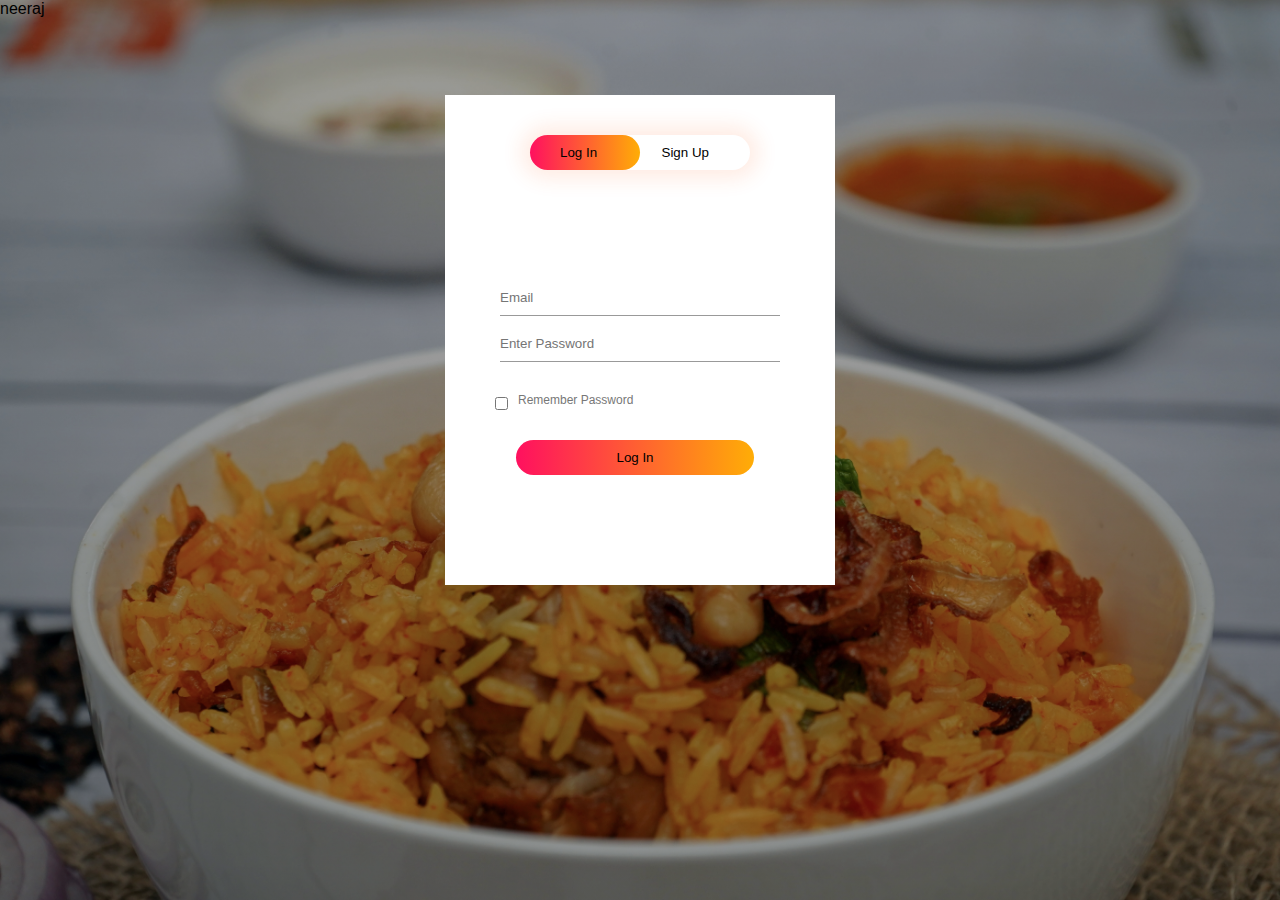
<file: Mini_Project/FOODER/login.html>
<!DOCTYPE html>
<html lang="en">
<head>
    <meta charset="UTF-8">
    <meta name="viewport" content="width=device-width, initial-scale=1.0">
    
    <link rel="stylesheet" href="./Style/login.css">

    <!-- fontAwesome_CDN -->
    <link rel="stylesheet" href="https://cdnjs.cloudflare.com/ajax/libs/font-awesome/6.5.1/css/all.min.css" integrity="sha512-DTOQO9RWCH3ppGqcWaEA1BIZOC6xxalwEsw9c2QQeAIftl+Vegovlnee1c9QX4TctnWMn13TZye+giMm8e2LwA==" crossorigin="anonymous" referrerpolicy="no-referrer" />
   
    <link rel="preconnect" href="https://fonts.googleapis.com">
    <link rel="preconnect" href="https://fonts.gstatic.com" crossorigin>
    <link href="https://fonts.googleapis.com/css2?family=Dancing+Script&family=Gabarito:wght@500;600&family=Oooh+Baby&family=Poppins:wght@300&family=Roboto:wght@100&display=swap" rel="stylesheet">
    
   
    <title>Document</title>
</head>
<body>
   <div class="hero">
    <p>neeraj</p>
        <div class="form_box">
            <div class="button_box">        
                <div id="btn"></div>
                <button type="button" class="togglr_btn" onclick="login()">Log In</button>
                <button type="button" class="togglr_btn" onclick="sign_up()">Sign Up</button>
            </div>
            <div class="social_icons">
                <i class="fa-brands fa-facebook"></i>
                <i class="fa-brands fa-twitter"></i>
                <i class="fa-brands fa-instagram"></i>
            </div>
            <!-- sign_In -->
            <form id="login" class="input_group">
                <input type="text" class="input_field" placeholder="Email" required>
                <input type="text" class="input_field" placeholder="Enter Password" required >
                <input type="checkbox" class="check_box" required><span>Remember Password</span>
                <button type="submit" class="submit_btn"><a href="./index.html" target="_blank">Log In</a></button>
            </form>
            <!-- signUp_form -->
            <form id="sign_up" class="input_group">
                <input type="text" class="input_field" placeholder="Name" required>
                <input type="email" class="input_field" placeholder="Email Id" required >
                <input type="text" class="input_field" placeholder="Enter Password" required >
                <input type="checkbox" class="check_box" required><span>I agree to terms & conditions</span>
                <button type="submit" class="submit_btn">Sign Up</button>
            </form>
        </div>
        <!-- <div class="social_icons">
            <i class="fa-brands fa-facebook"></i>
            <i class="fa-brands fa-twitter"></i>
            <i class="fa-brands fa-instagram"></i>
        </div> -->
   </div>


   <!-- javascript_ -->

   <script>
    let x = document.getElementById("login");
    let y = document.getElementById("sign_up");
    let z = document.getElementById("btn");

    function sign_up(){
        x.style.left = "-400px";
        y.style.left = "50px";
        z.style.left = "110px";
    }
    function login(){
        x.style.left = "50px";
        y.style.left = "450px";
        z.style.left = "0px";
    }
   </script>
</body>
</html>
</file>
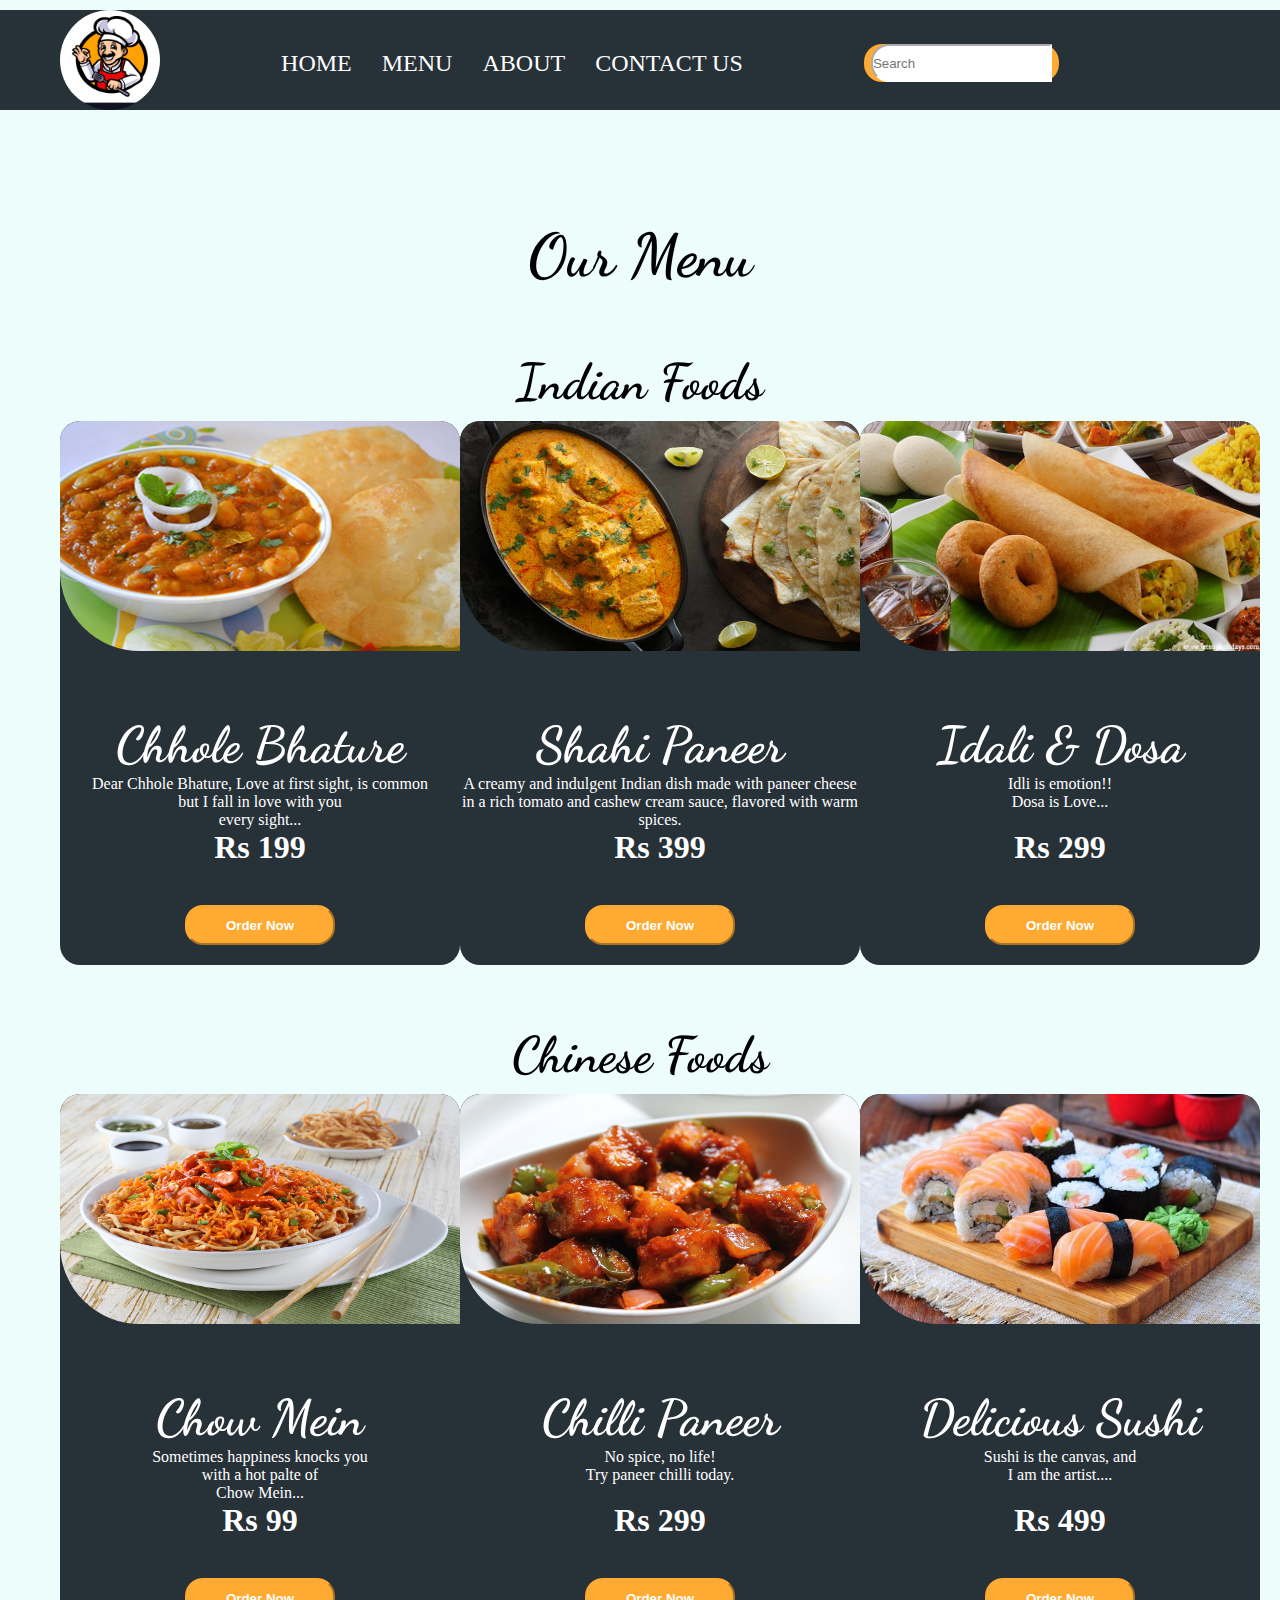
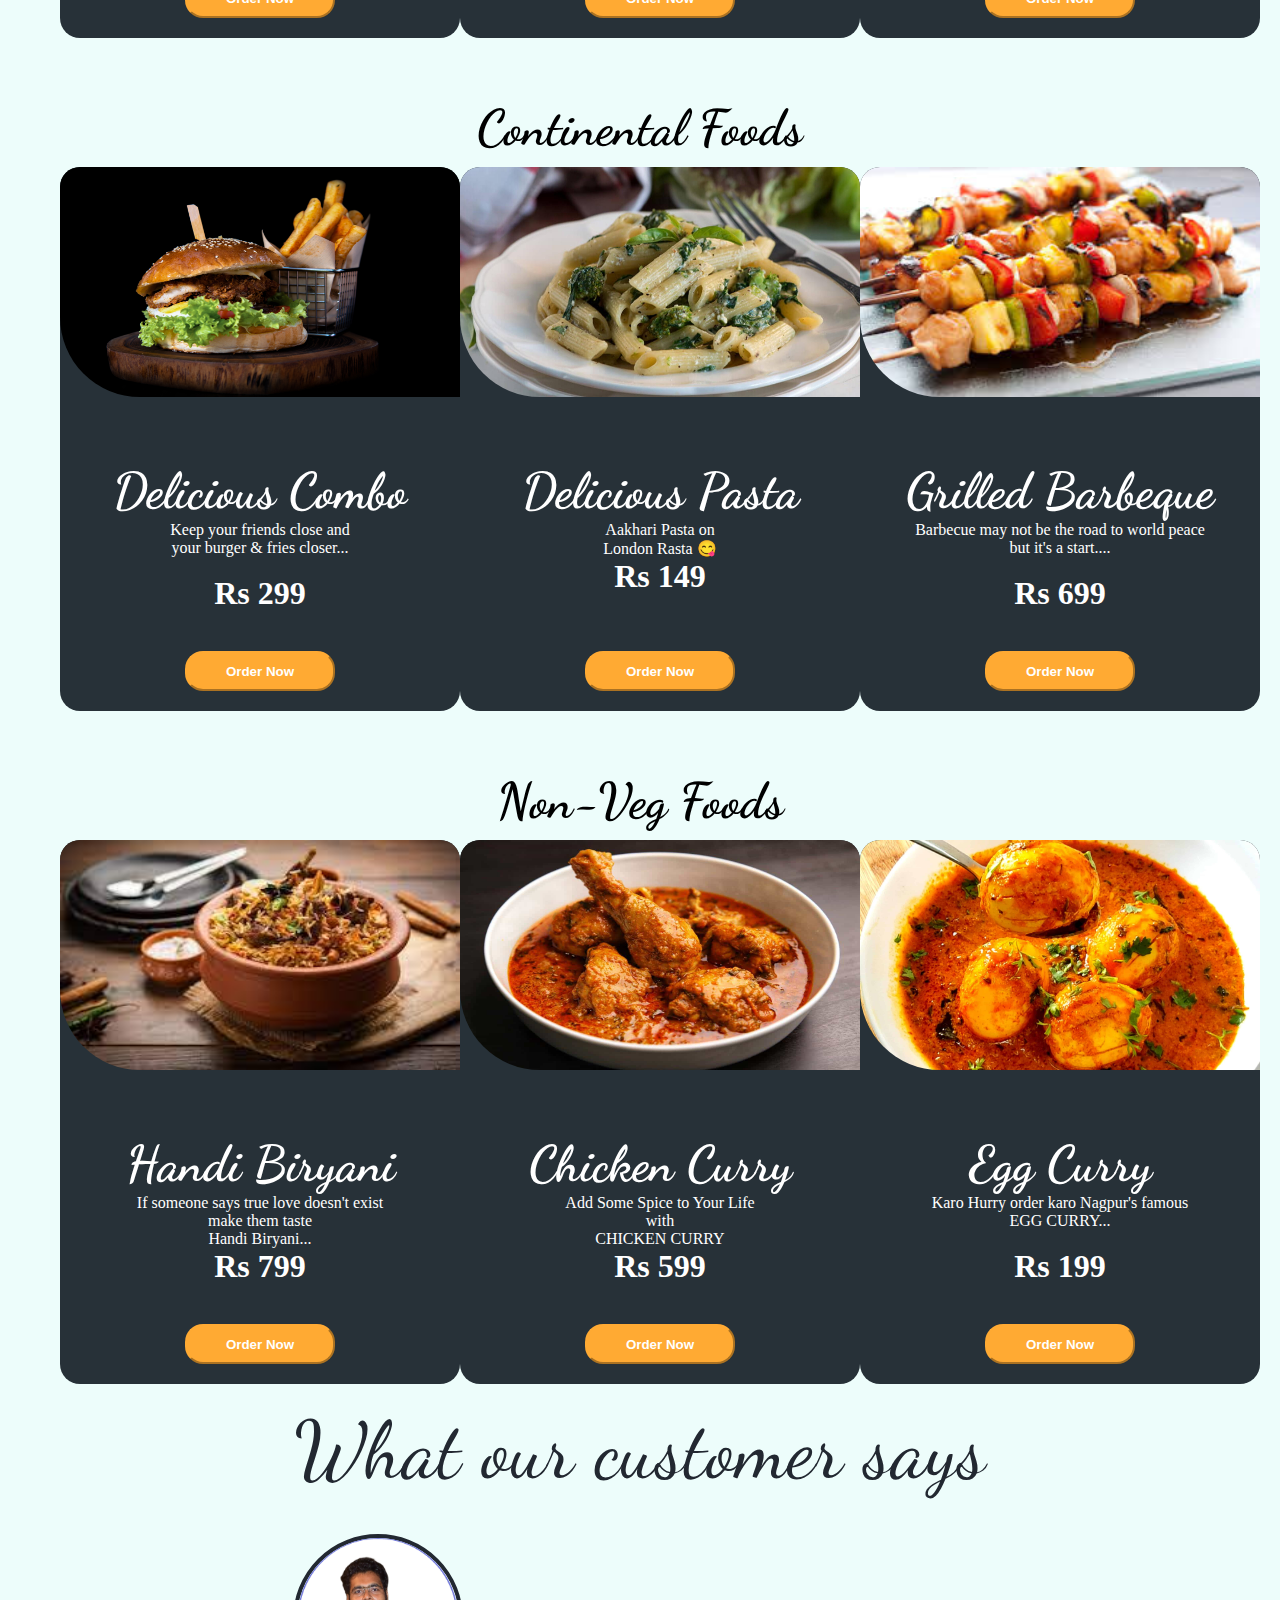
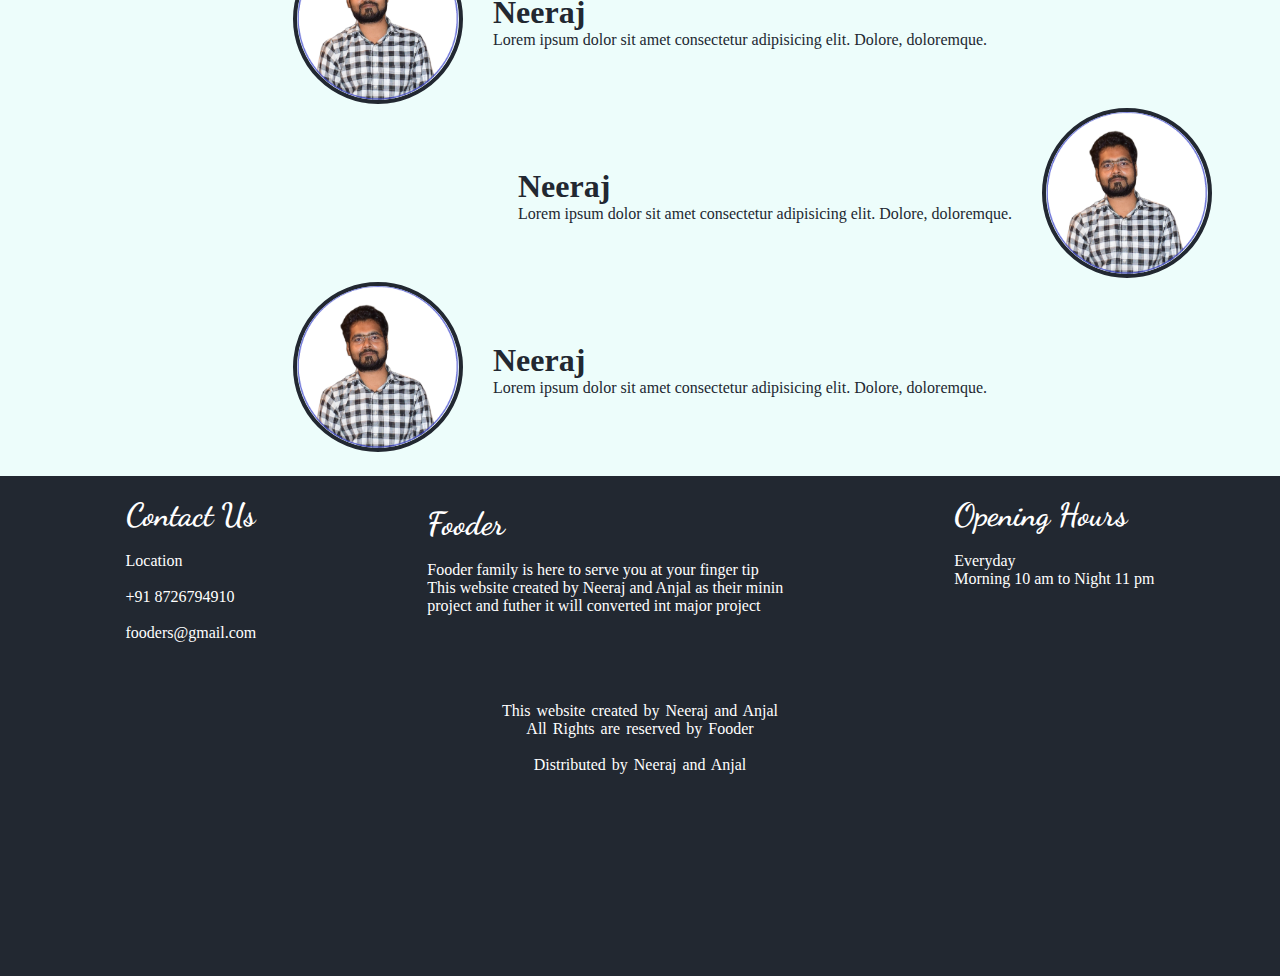
<file: Mini_Project/FOODER/menu.html>
<!DOCTYPE html>
<html lang="en">
<head>
    <meta charset="UTF-8">
    <meta name="viewport" content="width=device-width, initial-scale=1.0">
    <!-- bootstrap file -->

    <link href="https://cdn.jsdelivr.net/npm/bootstrap@5.3.2/dist/css/bootstrap.min.css" rel="stylesheet" integrity="sha384-T3c6CoIi6uLrA9TneNEoa7RxnatzjcDSCmG1MXxSR1GAsXEV/Dwwykc2MPK8M2HN" crossorigin="anonymous">
    <!-- <script src="https://cdn.jsdelivr.net/npm/bootstrap@5.3.2/dist/js/bootstrap.bundle.min.js" integrity="sha384-C6RzsynM9kWDrMNeT87bh95OGNyZPhcTNXj1NW7RuBCsyN/o0jlpcV8Qyq46cDfL" crossorigin="anonymous"></script> -->


    <!-- font_link -->

    <link rel="preconnect" href="https://fonts.googleapis.com">
<link rel="preconnect" href="https://fonts.gstatic.com" crossorigin>
<link href="https://fonts.googleapis.com/css2?family=Dancing+Script&family=Poppins:wght@300&display=swap" rel="stylesheet">


    <!-- CSS file -->

    <link rel="stylesheet" href="./Style/style.css">
    <link rel="stylesheet" href="https://cdnjs.cloudflare.com/ajax/libs/font-awesome/6.5.1/css/all.min.css" integrity="sha512-DTOQO9RWCH3ppGqcWaEA1BIZOC6xxalwEsw9c2QQeAIftl+Vegovlnee1c9QX4TctnWMn13TZye+giMm8e2LwA==" crossorigin="anonymous" referrerpolicy="no-referrer" />
    <title>menu</title>
</head>
<body>
    <header>
        <nav >
            <div class="logo nav_border" >
                <img src="./multimedia/chef-logo.jpg" alt="LOGO">
            </div>
            <div>
                <li>
                    <ul class="nav_border"> <a href="./index.html" >HOME</a> </ul>
                    <ul class="nav_border"><a href="./menu.html" >MENU</a></ul>
                    <!-- <ul class="nav_border"><select name="" id="">
                      <optgroup class="opt_group">
                        <option value="" class="menu">MENU</option>
                        <option value="">Indian</option>
                        <option value="">Chinese</option>
                        <option value="">Continental</option>
                        <option value="">Veg</option>
                        <option value="">Non-Veg</option>
                        <option value="">Desert</option>
                        <option value="">Pizza</option>
                        <option value="">Street Food</option>
                      </optgroup>
                    </select>
                    </ul> -->
                    <ul class="nav_border"><a href="./about.html" >ABOUT</a></ul>
                    <ul class="nav_border"><a href="./contact_us.html" >CONTACT US</a></ul>
                </li>
               
            </div>
             <!-- search -->
             <div class="search border">
                <input type="text" placeholder="Search">
                <div class="search_icon"><i class="fa-solid fa-magnifying-glass"></i></div>
            </div>
            <!-- logIn/SignUp -->
            <div class="log_sign">
              <a href="" class="cart"><i class="fa-solid fa-cart-shopping"></i></a>
                
              <a href="./login.html" class="sign_up"><i class="fa-solid fa-user"></i></a>
            </div>

        </nav>
    </header>

    <!-- MENU START -->

    <!-- section_3 -->

    <section class="section_3">
        <h1>Our Menu</h1>
        <h2>Indian Foods</h2>
        
        <!-- <h2>Indian Foods</h2> -->
        <div class="indian">
          <!-- left_img -->
          <div class="indian_left">
            <div class="chola_puri">
              <img src="./multimedia/chola_puri.jpg" alt="">
            </div>
            <div class="detail_box">
              <h2>Chhole Bhature</h2>
              <p>Dear Chhole Bhature, Love at first sight, is common <br>but I fall in love with you <br>every sight...
                <br><span class="Rs">Rs 199</span>
              </p>
            </div>
            <div class="detail_order">
              <button class="order">Order Now</button>
            </div>
          </div>
  
          <!-- middle_img -->
  
          <div class="indian_middle">
            <div class="sahi_paneer">
              <img src="./multimedia/paneers.jpg" alt="">
            </div>
            <div class="detail_box">
              <!-- <h2>Delicious Shahi Paneer</h2> -->
              <h2>Shahi Paneer</h2>
              <p>A creamy and indulgent Indian dish made with paneer cheese in a rich tomato and cashew cream sauce, flavored with warm spices.
                <br><span class="Rs">Rs 399</span>
              </p>
            </div>
            <div class="detail_order">
              <button class="order">Order Now</button>
            </div>
          </div>
  
              <!-- right_img -->
  
              <div class="indian_right">
                <div class="dosa">
                  <img src="./multimedia/dosa.png" alt="">
                </div>
                <div class="detail_box">
                  <h2>Idali & Dosa</h2>
                  <p>Idli is emotion!!<br>
                    Dosa is Love...
                    <br><br><span class="Rs">Rs 299</span>
                  </p>
                </div>
                <div class="detail_order">
                  <button class="order">Order Now</button>
                </div>
              </div>
              
            
          
  
  
        </div>
  
        <!-- chinese_food -->
  
        <h2>Chinese Foods</h2>
        
        <!-- <h2>Indian Foods</h2> -->
        <div class="indian">
          <!-- left_img -->
          <div class="indian_left">
            <div class="chola_puri">
              <img src="./multimedia/noodels.png" alt="">
            </div>
            <div class="detail_box">
              <h2>Chow Mein</h2>
              <p>Sometimes happiness knocks you<br>with a hot palte of <br>Chow Mein...
                <br><span class="Rs">Rs 99</span>
              </p>
            </div>
            <div class="detail_order">
              <button class="order">Order Now</button>
            </div>
          </div>
  
          <!-- middle_img -->
  
          <div class="indian_middle">
            <div class="sahi_paneer">
              <img src="./multimedia/chilli_paneer.jpg" alt="">
            </div>
            <div class="detail_box">
              <!-- <h2>Delicious Shahi Paneer</h2> -->
              <h2>Chilli Paneer</h2>
              <p>No spice, no life! <br>Try paneer chilli today.
                <br><br><span class="Rs">Rs 299</span>
              </p>
            </div>
            <div class="detail_order">
              <button class="order">Order Now</button>
            </div>
          </div>
  
              <!-- right_img -->
  
              <div class="indian_right">
                <div class="dosa">
                  <img src="./multimedia/sushi.jpg" alt="">
                </div>
                <div class="detail_box">
                  <h2>Delicious Sushi </h2>
                  <p>Sushi is the canvas, and <br>
                    I am the artist....
                    <br><br><span class="Rs">Rs 499</span>
                  </p>
                </div>
                <div class="detail_order">
                  <button class="order">Order Now</button>
                </div>
              </div>
              
        </div>
  
        <!-- continental_food -->
  
        <h2>Continental Foods</h2>
        
        <!-- <h2>Indian Foods</h2> -->
        <div class="indian">
          <!-- left_img -->
          <div class="indian_left">
            <div class="chola_puri">
              <img src="./multimedia/burger.jpg" alt="">
            </div>
            <div class="detail_box">
              <h2>Delicious Combo</h2>
              <p>Keep your friends close and<br>your burger & fries closer... <br>
                <br><span class="Rs">Rs 299</span>
              </p>
            </div>
            <div class="detail_order">
              <button class="order">Order Now</button>
            </div>
          </div>
  
          <!-- middle_img -->
  
          <div class="indian_middle">
            <div class="sahi_paneer">
              <img src="./multimedia/pasta.jpg" alt="">
            </div>
            <div class="detail_box">
              <!-- <h2>Delicious Shahi Paneer</h2> -->
              <h2>Delicious Pasta</h2>
              <p>Aakhari Pasta on <br>London Rasta  &#128523
                <br><span class="Rs">Rs 149</span>
              </p>
            </div>
            <div class="detail_order">
              <button class="order">Order Now</button>
            </div>
          </div>
  
              <!-- right_img -->
  
              <div class="indian_right">
                <div class="dosa">
                  <img src="./multimedia/barbique.jpeg" alt="">
                </div>
                <div class="detail_box">
                  <h2>Grilled Barbeque</h2>
                  <p>Barbecue may not be the road to world peace<br>
                    but it's a start....
                    <br><br><span class="Rs">Rs 699</span>
                  </p>
                </div>
                <div class="detail_order">
                  <button class="order">Order Now</button>
                </div>
              </div>
              
            
          
  
  
        </div>
  
        <!-- non_veg_food -->
  
        <h2>Non-Veg Foods</h2>
        
        <!-- <h2>Indian Foods</h2> -->
        <div class="indian">
          <!-- left_img -->
          <div class="indian_left">
            <div class="chola_puri">
              <img src="./multimedia/handi_briyani.jpeg" alt="">
            </div>
            <div class="detail_box">
              <h2>Handi Biryani</h2>
              <p>If someone says true love doesn't exist<br>make them taste <br>Handi Biryani...
                <br><span class="Rs">Rs 799</span>
              </p>
            </div>
            <div class="detail_order">
              <button class="order">Order Now</button>
            </div>
          </div>
  
          <!-- middle_img -->
  
          <div class="indian_middle">
            <div class="sahi_paneer">
              <img src="./multimedia/Chicken-Curry.jpg" alt="">
            </div>
            <div class="detail_box">
              <!-- <h2>Delicious Shahi Paneer</h2> -->
              <h2>Chicken Curry</h2>
              <p>Add Some Spice to Your Life<br>
                with<br>
                CHICKEN CURRY
                <br><span class="Rs">Rs 599</span>
              </p>
            </div>
            <div class="detail_order">
              <button class="order">Order Now</button>
            </div>
          </div>
  
              <!-- right_img -->
  
              <div class="indian_right">
                <div class="dosa">
                  <img src="./multimedia/egg_curry.jpg" alt="">
                </div>
                <div class="detail_box">
                  <h2>Egg Curry</h2>
                  <p>Karo Hurry order karo Nagpur's famous<br>
                    EGG CURRY...
                    <br><br><span class="Rs">Rs 199</span>
                  </p>
                </div>
                <div class="detail_order">
                  <button class="order">Order Now</button>
                </div>
              </div>
              
            
          
  
  
        </div>
  
      </section>
      <!-- SECTION 3 END -->

      

    <!-- MENU END -->

     <!-- customer section  -->
        
        
     <section class="customer">
      <br>
      <h1 style="text-align: center;  font-weight: 400;
      font-family: 'Dancing Script', cursive;
      font-size: 80px;">What our customer says</h1><br><br>
      <div class="customer_review_1">
        <div>
          <img src="./multimedia/neeraj1.png" alt="">
        </div>
        <div class="neeraj">
          
          <h1>Neeraj</h1>
         
          <p>Lorem ipsum dolor sit amet consectetur adipisicing elit. Dolore, doloremque.</p>
        </div>
      </div>
      <div class="customer_review_1 middle_element">
        <div class="neeraj">
          
          <h1>Neeraj</h1>
         
          <p>Lorem ipsum dolor sit amet consectetur adipisicing elit. Dolore, doloremque.</p>
        </div>
        <div>
          <img src="./multimedia/neeraj1.png" alt="">
        </div>
        
      </div>
      <div class="customer_review_1">
        <div>
          <img src="./multimedia/neeraj1.png" alt="">
        </div>
        <div class="neeraj">
          
          <h1>Neeraj</h1>
         
          <p>Lorem ipsum dolor sit amet consectetur adipisicing elit. Dolore, doloremque.</p>
        </div>
      </div>
    </section>
    <!-- customer section end -->

    <!-- FOOTER SECTION -->
    <footer class="footer_about">
      <div class="footer">
        <div class="footer_contact">
          <h1>Contact Us</h1>
          <br>
          <i class="fa-solid fa-location-dot"></i>
          <span>Location</span>
          <br><br>
          <i class="fa-solid fa-phone"></i>
          <span>+91 8726794910</span>
          <br><br>
          <i class="fa-solid fa-envelope"></i>
          <span>fooders@gmail.com</span>
        </div>
        <div>
          <h1>Fooder</h1>
          <br>
          <p>Fooder family is here to serve you at your finger tip</p>
          <p>This website created by Neeraj and Anjal as their minin<br>project and futher it will converted int major project</p>
          <br>
        </div>
        <div>
          <h1>Opening Hours</h1>
          <br>
          <p>Everyday</p>
          <i class="fa-solid fa-clock"></i>
          <span>Morning 10 am to Night 11 pm</span>
          <br><br><br><br>
        </div>
      </div>
      <div class="footer_end">
        <p>This website created by Neeraj and Anjal</p>
        <i class="fa-regular fa-copyright"></i>
        <span>All Rights are reserved by Fooder</span>
        <br><br>
        <i class="fa-regular fa-copyright"></i>
        <span>Distributed by Neeraj and Anjal</span>

      </div>
    </footer>
</body>
</html>
</file>
<file: Mini_Project/FOODER/Style/login.css>
*{
    margin: 0;
    padding: 0;
    font-family: sans-serif;
}

/* body{
    font-family: 'Dancing Script', cursive;
    background-color: black;
} */
a{
    text-decoration: none;
    color: black;
}
.hero{
    height: 100%;
    width: 100%;
    
    /* background-color:  aqua; */
    background-image:linear-gradient(rgba(0,0,0,0.4),rgba(0,0,0,0.4)), url(./biriyani_bgi.jpg);
    background-position: center;
    background-size: cover;
    position: absolute;
}

/* form_box_css */

.form_box{
    height: 480px;
    width: 380px;
    position: relative;
    margin: 6% auto;
    background: #fff;
    padding: 5px;
    overflow:hidden;

}

.button_box{
    width: 220px;
    margin: 35px auto;
    position: relative;
    box-shadow: 0 0 20px 9px #ff61241f;
    border-radius: 30px;

}
/* button_css */
.togglr_btn{
    padding: 10px 30px;
    cursor: pointer;
    color: black;
    background-color: transparent;
    border: 0;
    outline: none;
    position: relative;
}

/* ID_BTN_CSS */
#btn{
    top: 0;
    left: 0;
    position: absolute;
    width: 110px;
    height: 100%;
    background: linear-gradient(to right, #ff105f, #ffad06);
    /* background: linear-gradient(177.9deg, rgb(58, 62, 88) 3.6%, rgb(119, 127, 148) 105.8%); */
    border-radius: 30px;
    transition: 0.5s;

    /* greay_radient_code*/
    /* background: radial-gradient(590px at 8.2% 13.8%, rgb(18, 35, 60) 0%, rgb(187, 187, 187) 90%); */
}

.social_icons{
    margin: 30px;
    text-align: center;
    display: flex;
    justify-content: center;
    align-items: center;
    gap: 40px;
    color: rgb(79, 79, 79);
   
    border-radius: 30px;;
    border-radius: 30px;;
    
    font-size: 1.7rem;
}

/* form_Input_CSS */
.input_group{
    top: 180px;
    position: absolute;
    width: 280px;
    transition: 0.5s;
}
.input_field{
    width: 100%;
    padding: 10px 0;
    margin: 5px;
    border-left: 0;
    border-top: 0;
    border-right: 0;
    border-bottom: 1px solid #999;
    outline: none;
    background: transparent;
}
.submit_btn{
    width: 85%;
    padding: 10px 30px;
    cursor: pointer;
    display: block;
    margin: auto;
    background: linear-gradient(to right, #ff105f, #ffad06);
    border: 0;
    outline: none;
    border-radius: 30px;
}
.check_box{
    margin: 30px 10px 30px 0;
}
span{
    color: #777;
    font-size: 12px;
    bottom: 68px;
    position: absolute;
}
#login{
    left: 50px;
}
#sign_up{
    left: 450px;
}
</file>
<file: Mini_Project/FOODER/Style/style.css>
*{
    padding: 0;
    margin: 0;
    /* margin-left: 5px; */
    box-sizing: border-box;
    /* overflow: hidden; */
    justify-content: center;
    /* font */
}
body{
    width: auto;
    height: 100vh;
    /* display: flex;
    flex-direction: column; */
    /* background-image: url(daal_bg.avif); */
    /* background-size: cover;
    background-repeat: no-repeat; */
    background-color: #EDFDFB;
}
header{
    height: 100px;
    background-color: #273138;
    color: white;
    /* background-image: url(daal_bg.avif); */
}
nav{
    font-size: 1.5rem;
    margin-top: 10px;
    display: flex;
    justify-content: center;
    align-items: center;
    justify-content: space-between;
    
}
li{
    list-style: none;
    display: flex;
    justify-content: center;
    align-items: center;
    gap: 30px;
    
}
/* anchhor tag css */
a{
    text-decoration: none;
    color: white;
}
.nav_border{
    border: 2px transparent;
}
.nav_border:hover{
    transform: scale(1.2);
    /* border: 2px solid white; */
}
.logo img{
    height: 100px;
    width: 100px;
    border-radius: 50%;
    margin-left: 60px;
}

/* Menu_css */

/* .opt_group option{
    border: none;
    color: #273138;
    background-color: #273138;
}
.menu{
    border: none;
    color: #273138;
    background-color: #273138;
} */

/*  CART & index_login_css Start */
.log_sign{
    display: flex;
    justify-content: center;
    align-items: center;
    font-weight: 700;
    margin-right: 60px;
    gap: 40px;
    
}



.cart:hover{
    cursor: pointer;
    
   
    transform: scale(1.2);
}
.sign_up:hover{
    cursor: pointer;
    
   
    transform: scale(1.2);
}
/*  CART & index_login_css END */

.search{
    display: flex;
    height: 38px;
    width: 195px;
    font-weight: 900;
    /* color: black;  */
    /* background-color:white;  */
    background-color: #FFAA33;
    border-radius: 18px;
}
.search input{
    /* border-radius: 18px; */
    /* height: 43px; */
    border-color: white;
    border-top-left-radius: 18px;
    border-bottom-left-radius: 18px;
}
.search_icon{
    display: flex;
    justify-content: center;
    align-items: center;
    font-size: 1.7rem;
    border-radius: 18%;
    color: black;
    background-color:#FFAA33 ;
}

/* nav_CSS EnD */

/* .border{
    border: 2px transparent;
} */

/* sliding images css */
.one{
    margin-top: 4px;
}
.slide img{
    height: 720px;
}
.order{
    width: 150px;
    height: 40px;
    font-weight: 900;
    color: white;
    background-color: #FFAA33;
    border-radius: 18px;
    border-color:  #FFAA33;
}
.order:hover{
    color: #FFAA33;
    background-color: white;
    border-color: white;
}

/* section two css */
.two{
    margin-top: 50px;
    display: flex;
    justify-content: space-around;
    justify-content: center;
    align-items: center;
    gap: 50px;
   
}
.left{
    height: 360px;
    width: 730px;
    display: flex;
    justify-content: space-around;

    /* align-items: center; */
    
    /* background-color:#36454F; */
    background-color: #273138;
    /* gap: 10px; */
    border-radius: 18px;
}
.left:hover{
    cursor: pointer;
    transform: scale(1.02);
    

}
.left img{
    margin-top: 50px;
    /* margin-left: 30px; */
    height: 200px;
    width: 200px;
    border-radius: 50%;
    border: 5px solid #FFAA33;
}
.offer{
    display: flex;
    flex-direction: column;
    gap: 5px;
    color: #EDFDFB;
}
.offer h1{
    margin-top: 30px;
    font-size: 70px;
}
.offer p{
    margin-left: 0px;
    font-weight: 400;
    font-size: 40px;
    color: white;
}
.discount{
    font-size: 90px;

}
.right{
    height: 360px;
    width: 730px;
    display: flex;
    justify-content: space-around;

    /* align-items: center; */
    
    /* background-color:#36454F; */
    background-color: #273138;
    /* gap: 10px; */
    border-radius: 18px;
}
.right:hover{
    cursor: pointer;
    transform: scale(1.02);
}
.right img{
    margin-top: 50px;
    /* margin-left: 30px; */
    height: 200px;
    width: 200px;
    border-radius: 50%;
    border: 5px solid #FFAA33;
}

/* section_3 CSS */

.section_3 h1{
    padding-top: 60px;
    margin-top: 50px;
    text-align: center;
    font-size: 60px;
    font-family: 'Dancing Script', cursive;
    /* font-family: 'Poppins', sans-serif; */
}
.section_3 h2{
    padding-top: 60px;
    margin-bottom: 0;
    padding-bottom: 0;
    text-align: center;
    font-size: 50px;
    font-family: 'Dancing Script', cursive;
}
.indian{
    margin-top: -25px;
    padding-top: 34px;
    padding-left: 60px;
    padding-right: 60px;
    display: flex;
    justify-content: center;
    /* justify-content: space-around; */
    justify-content: space-evenly;
    align-items: center;
    
}

.chola_puri{
    background-color: #273138;
    border-top-right-radius: 20px;
    border-top-left-radius: 20px;
}
.chola_puri:hover{
    cursor: pointer;
    transform: scale(1.02);
}
.chola_puri img{
    height: 230px;
    width: 400px;
    border-top-right-radius: 20px;
    border-top-left-radius: 20px;
    border-bottom-left-radius: 80px;
}
.sahi_paneer{
    background-color: #273138;
    border-top-right-radius: 20px;
    border-top-left-radius: 20px;
}
.sahi_paneer:hover{
    cursor: pointer;
    transform: scale(1.02);
}
.sahi_paneer img{
    height: 230px;
    width: 400px;
    border-top-right-radius: 20px;
    border-top-left-radius: 20px;
    border-bottom-left-radius: 80px;
    
}
.dosa{
    background-color: #273138;
    border-top-right-radius: 20px;
    border-top-left-radius: 20px;
}
.dosa:hover{
    cursor: pointer;
    transform: scale(1.02);
}
.dosa img{
    height: 230px;
    width: 400px;
    border-top-right-radius: 20px;
    border-top-left-radius: 20px;
    border-bottom-left-radius: 80px;
    
}
.detail_box{
    height: 230px;
    width: 400px;
    color: white;
    background-color: #273138;
    text-align: center;
}
.detail_order{
    padding: 20px;
    height: 80px;
    display: flex;
    align-items: center;
    background-color: #273138;
    border-bottom-left-radius: 20px;
    border-bottom-right-radius: 20px;
}
.Rs{
    font-size: xx-large;
    font-weight: 700;
}

/* Section 4 css */


.about{
    margin-top: 20px;
    padding-top: 20px;
    height: 100vh;
    width: 100vw;
    background-color: #222831;
    /* background: radial-gradient(circle at 10% 20%, rgb(0, 0, 0) 0%, rgb(64, 64, 64) 90.2%); */
}
.about_div{
    display: flex;
    justify-content: center;
    justify-content: space-around;
    align-items: center;
    gap: 190px;

}
/* .left_div{

} */
.left_div img{
    padding-top: 70px;
    height: 580px;
}
.right_div h1{
    color: white;
    font-weight: 400;
    font-family: 'Dancing Script', cursive;
    font-size: 60px;
}
.right_div p {
    color: white;
    font-size: 22px;
    word-spacing: 5px;
    font-family: 'Dancing Script', cursive;
    
}

/* customer css */


.customer{
    background-color: #EDFDFB;
    color: #222831;
    
  }
  .customer img{
    height: 170px;
    width: 170px;
    border-radius: 50%;
    /* border: 3px solid rgb(255, 115, 0); */
    border:4px solid#222831;
  }
  .customer_review_1{
    display: flex;
    justify-content: center;
    align-items: center;
    gap: 30px;
  }
  .middle_element{
    /* margin-left: 40px; */
    padding-left: 450px;
  }

  /* customer css end */

  /* footer css start */

  .footer_about{
    background-color: #222831;
    height: 500px;
    color: white;
  }
  .footer{
    margin: 20px;
    padding: 20px;
    display: flex;
    justify-content: center;
    align-items: center;
    justify-content: space-around;
  }
  .footer h1{
    /* font-size: 60px; */
    font-family: 'Dancing Script', cursive;
  }
  .footer_end{
    padding: 20px;
    margin: 20px;
    /* display: flex;
     justify-content: center;
    align-items: center; */
    text-align: center;
    word-spacing: 2px;
  }

  /* section 4 css end */
</file>
